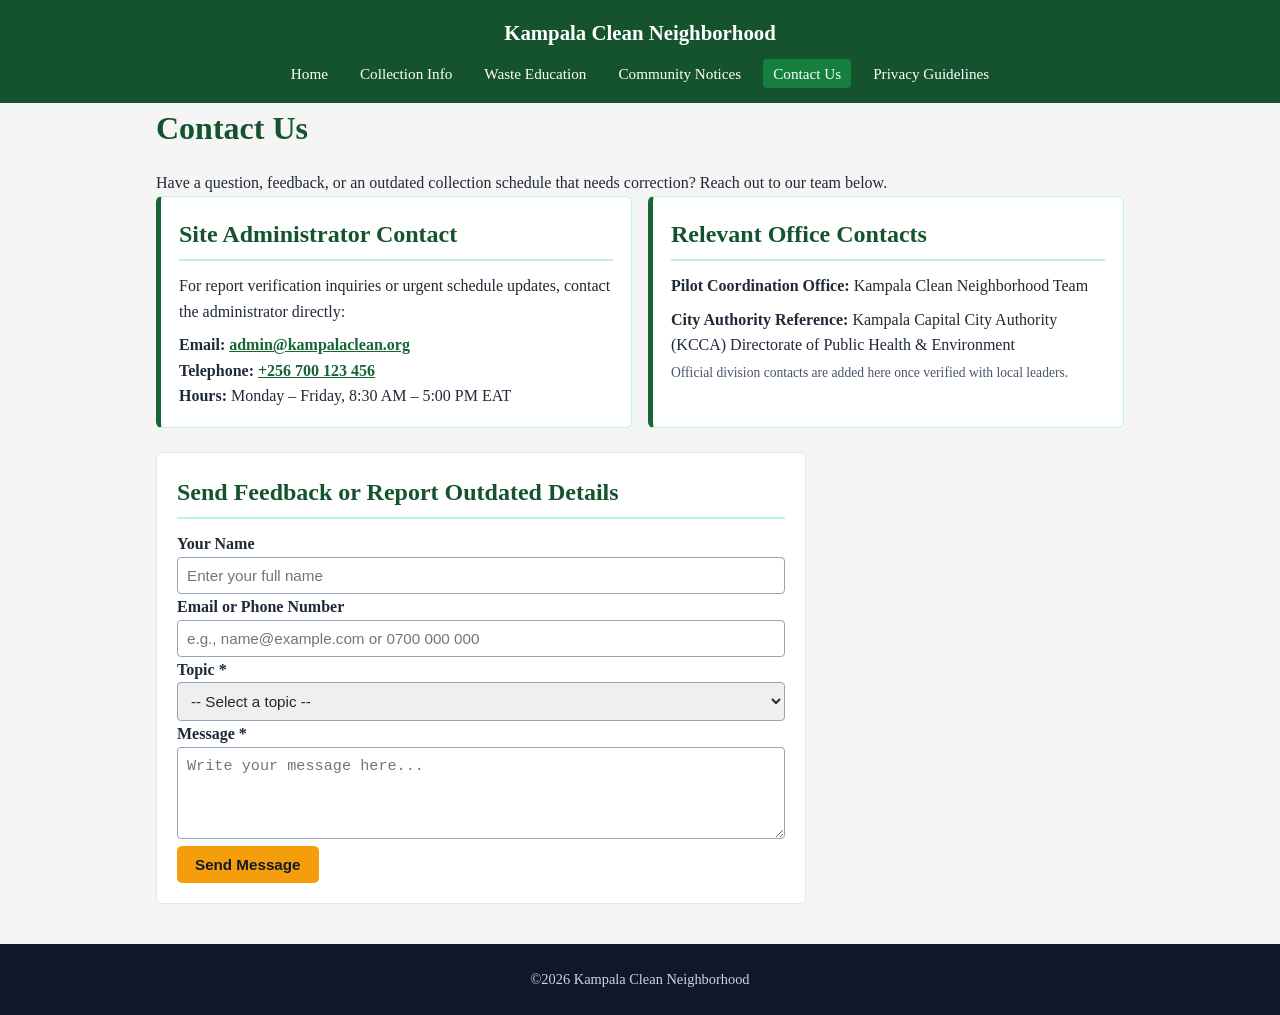
<file: contacts.html>
<!DOCTYPE html>
<html lang="en">

<head>
  <meta charset="UTF-8">
  <meta name="viewport" content="width=device-width, initial-scale=1.0">
  <meta name="description"
    content="Contact the Kampala Clean Neighborhood administrator or send feedback and corrections.">
  <title>Contact Us | Kampala Clean Neighborhood</title>
  <link rel="stylesheet" href="style.css">
</head>

<body>

  <header>
    <div class="container header-flex">
      <a href="index.html" class="logo">Kampala Clean Neighborhood</a>
      <nav aria-label="Main navigation">
        <ul>
          <li><a href="index.html">Home</a></li>
          <li><a href="collection.html">Collection Info</a></li>
          <li><a href="guide.html">Waste Education</a></li>
          <li><a href="notices.html">Community Notices</a></li>
          <li><a href="contacts.html" class="active" aria-current="page">Contact Us</a></li>
          <li><a href="privacy.html">Privacy Guidelines</a></li>
        </ul>
      </nav>
    </div>
  </header>

  <main class="container">
    <h1>Contact Us</h1>
    <section id="contact">
      <p>Have a question, feedback, or an outdated collection schedule that needs correction? Reach out to our team
        below.</p>

      <div class="grid grid-spaced">
        <article class="card">
          <h2>Site Administrator Contact</h2>
          <p>For report verification inquiries or urgent schedule updates, contact the administrator directly:</p>
          <p class="spaced-top"><strong>Email:</strong> <a
              href="mailto:admin@kampalaclean.org">admin@kampalaclean.org</a></p>
          <p><strong>Telephone:</strong> <a href="tel:+256700123456">+256 700 123 456</a></p>
          <p><strong>Hours:</strong> Monday – Friday, 8:30 AM – 5:00 PM EAT</p>
        </article>

        <article class="card">
          <h2>Relevant Office Contacts</h2>
          <p><strong>Pilot Coordination Office:</strong> Kampala Clean Neighborhood Team</p>
          <p class="spaced-top"><strong>City Authority Reference:</strong> Kampala Capital City Authority (KCCA)
            Directorate of Public Health &amp; Environment</p>
          <p class="helper-text">Official division contacts are added here once verified with local leaders.</p>
        </article>
      </div>

      <form action="#" method="post">
        <h2>Send Feedback or Report Outdated Details</h2>
        <div class="form-group">
          <label for="name">Your Name</label>
          <input type="text" id="name" name="name" placeholder="Enter your full name" required>
        </div>

        <div class="form-group">
          <label for="contact-info">Email or Phone Number</label>
          <input type="text" id="contact-info" name="contact-info" placeholder="e.g., name@example.com or 0700 000 000"
            required>
        </div>

        <div class="form-group">
          <label for="subject">Topic *</label>
          <select id="subject" name="subject" required>
            <option value="">-- Select a topic --</option>
            <option value="schedule">Correct Outdated Schedule / Collector Info</option>
            <option value="feedback">Website Feedback</option>
            <option value="question">General Question</option>
          </select>
        </div>

        <div class="form-group">
          <label for="message">Message *</label>
          <textarea id="message" name="message" rows="4" placeholder="Write your message here..." required></textarea>
        </div>

        <button type="submit" class="btn btn-primary">Send Message</button>
      </form>
    </section>
  </main>

  <footer>
    <div class="container">
      <p>&copy;2026 Kampala Clean Neighborhood</p>
    </div>
  </footer>
</body>

</html>
</file>
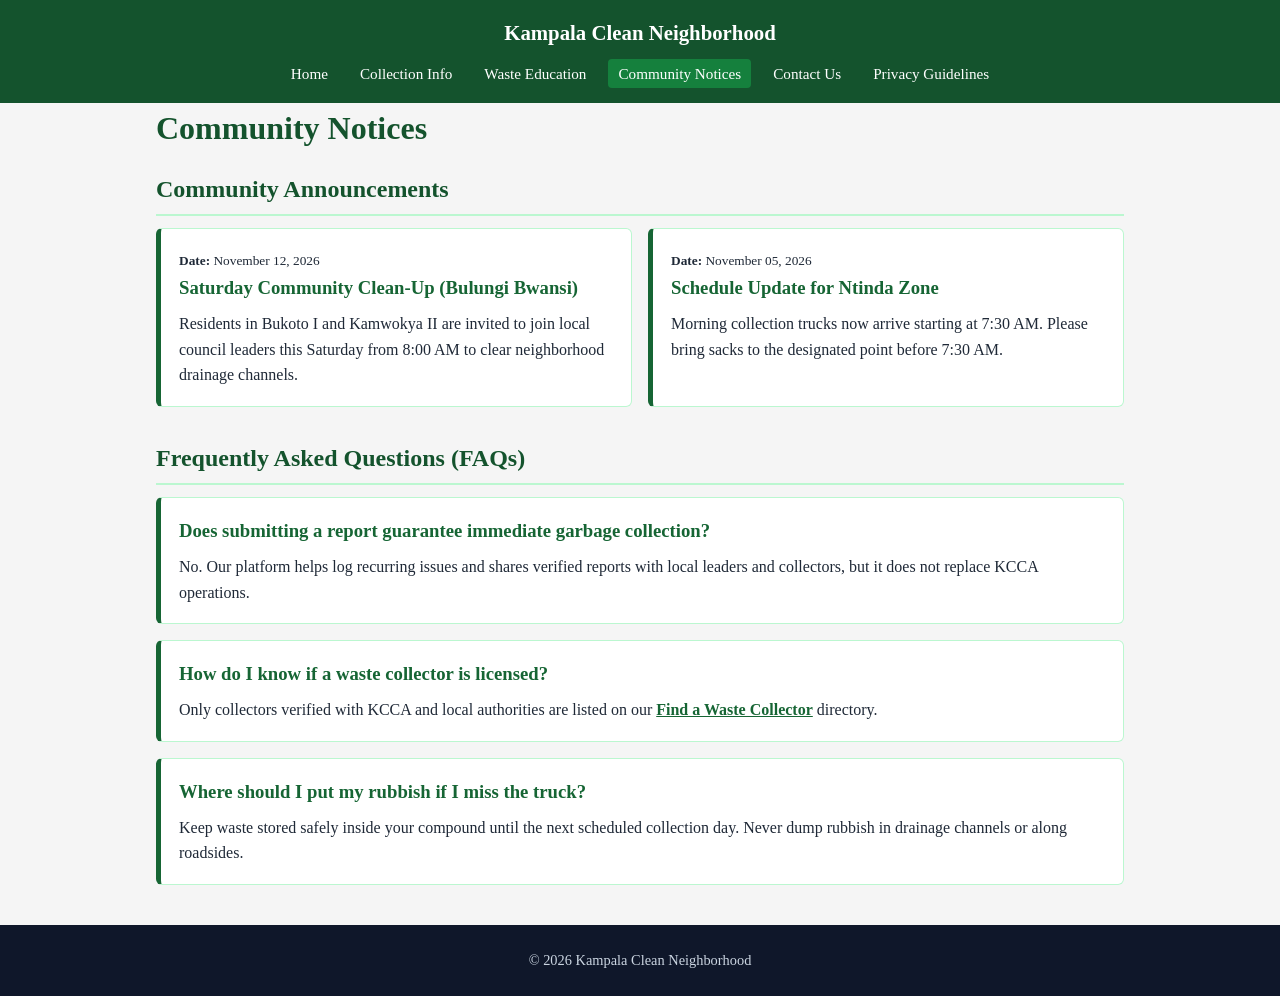
<file: notices.html>
<!DOCTYPE html>
<html lang="en">

<head>
  <meta charset="UTF-8">
  <meta name="viewport" content="width=device-width, initial-scale=1.0">
  <meta name="description"
    content="Community announcements and frequently asked questions from the Kampala Clean Neighborhood project.">
  <title>Community Notices | Kampala Clean Neighborhood</title>
  <link rel="stylesheet" href="style.css">
</head>

<body>

  <header>
    <div class="container header-flex">
      <a href="index.html" class="logo">Kampala Clean Neighborhood</a>
      <nav aria-label="Main navigation">
        <ul>
          <li><a href="home.html">Home</a></li>
          <li><a href="collection.html">Collection Info</a></li>
          <li><a href="guide.html">Waste Education</a></li>
          <li><a href="notices.html" class="active" aria-current="page">Community Notices</a></li>
          <li><a href="contacts.html">Contact Us</a></li>
          <li><a href="privacy.html">Privacy Guidelines</a></li>
        </ul>
      </nav>
    </div>
  </header>

  <main class="container">
    <h1>Community Notices</h1>
    <section>
      <h2>Community Announcements</h2>
      <div class="grid">
        <article class="card">

          <small><strong>Date:</strong> <time datetime="2026-11-12">November 12, 2026</time></small>
          <h3>Saturday Community Clean-Up (Bulungi Bwansi)</h3>
          <p>Residents in Bukoto I and Kamwokya II are invited to join local council leaders this Saturday from 8:00 AM
            to clear neighborhood drainage channels.</p>
        </article>
        <article class="card">
          <small><strong>Date:</strong> <time datetime="2026-11-05">November 05, 2026</time></small>
          <h3>Schedule Update for Ntinda Zone</h3>
          <p>Morning collection trucks now arrive starting at 7:30 AM. Please bring sacks to the designated point before
            7:30 AM.</p>
        </article>
      </div>
    </section>

    <section>
      <h2>Frequently Asked Questions (FAQs)</h2>
      <article class="card card-spaced">
        <h3>Does submitting a report guarantee immediate garbage collection?</h3>
        <p>No. Our platform helps log recurring issues and shares verified reports with local leaders and collectors,
          but it does not replace KCCA operations.</p>
      </article>
      <article class="card card-spaced">
        <h3>How do I know if a waste collector is licensed?</h3>
        <p>Only collectors verified with KCCA and local authorities are listed on our <a
            href="collection.html#collectors">Find a Waste Collector</a> directory.</p>
      </article>
      <article class="card">
        <h3>Where should I put my rubbish if I miss the truck?</h3>
        <p>Keep waste stored safely inside your compound until the next scheduled collection day. Never dump rubbish in
          drainage channels or along roadsides.</p>
      </article>
    </section>
  </main>

  <footer>
    <div class="container">
      <p>&copy; 2026 Kampala Clean Neighborhood</p>
    </div>
  </footer>

</body>

</html>
</file>
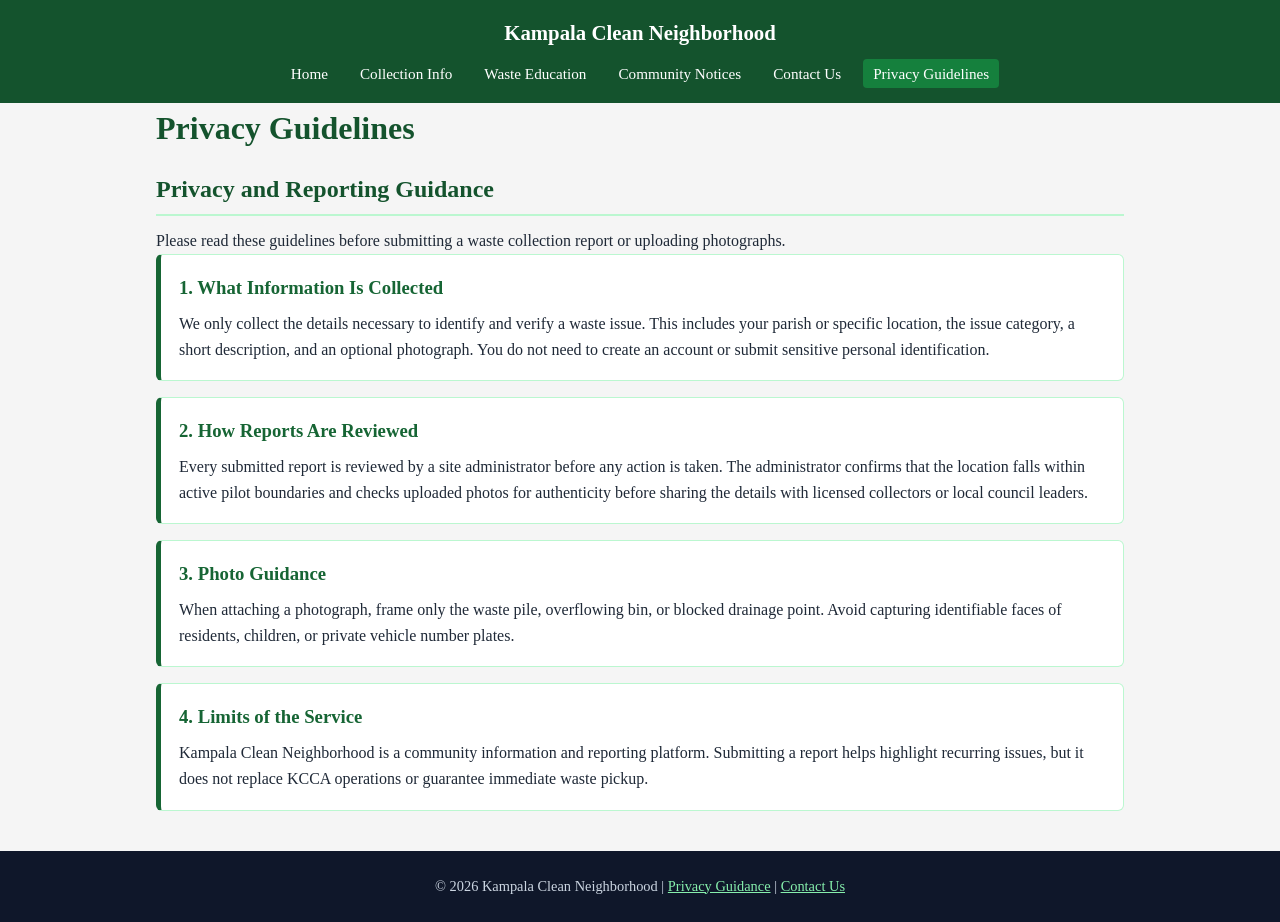
<file: privacy.html>
<!DOCTYPE html>
<html lang="en">

<head>
  <meta charset="UTF-8">
  <meta name="viewport" content="width=device-width, initial-scale=1.0">
  <meta name="description" content="Privacy and reporting guidance for submitting waste reports and photographs.">
  <title>Privacy &amp; Reporting Guidance | Kampala Clean Neighborhood</title>
  <link rel="stylesheet" href="style.css">
</head>

<body>

  <header>
    <div class="container header-flex">
      <a href="index.html" class="logo">Kampala Clean Neighborhood</a>
      <nav aria-label="Main navigation">
        <ul>
          <li><a href="index.html">Home</a></li>
          <li><a href="collection.html">Collection Info</a></li>
          <li><a href="guide.html">Waste Education</a></li>
          <li><a href="notices.html">Community Notices</a></li>
          <li><a href="contacts.html">Contact Us</a></li>
          <li><a href="privacy.html" class="active" aria-current="page">Privacy Guidelines</a></li>
        </ul>
      </nav>
    </div>
  </header>

  <main class="container">
    <h1>Privacy Guidelines</h1>
    <section>
      <h2>Privacy and Reporting Guidance</h2>
      <p>Please read these guidelines before submitting a waste collection report or uploading photographs.</p>

      <article class="card card-spaced">
        <h3>1. What Information Is Collected</h3>
        <p>We only collect the details necessary to identify and verify a waste issue. This includes your parish or
          specific location, the issue category, a short description, and an optional photograph. You do not need to
          create an account or submit sensitive personal identification.</p>
      </article>

      <article class="card card-spaced">
        <h3>2. How Reports Are Reviewed</h3>
        <p>Every submitted report is reviewed by a site administrator before any action is taken. The administrator
          confirms that the location falls within active pilot boundaries and checks uploaded photos for authenticity
          before sharing the details with licensed collectors or local council leaders.</p>
      </article>

      <article class="card card-spaced">
        <h3>3. Photo Guidance</h3>
        <p>When attaching a photograph, frame only the waste pile, overflowing bin, or blocked drainage point. Avoid
          capturing identifiable faces of residents, children, or private vehicle number plates.</p>
      </article>

      <article class="card">
        <h3>4. Limits of the Service</h3>
        <p>Kampala Clean Neighborhood is a community information and reporting platform. Submitting a report helps
          highlight recurring issues, but it does not replace KCCA operations or guarantee immediate waste pickup.</p>
      </article>
    </section>
  </main>

  <footer>
    <div class="container">
      <p>&copy; 2026 Kampala Clean Neighborhood | <a href="privacy.html">Privacy Guidance</a> | <a
          href="contacts.html">Contact Us</a></p>
    </div>
  </footer>

</body>

</html>
</file>
<file: style.css>
/* Reset and Base Styles */
* {
  box-sizing: border-box;
  margin: 0;
  padding: 0;
}

body {
  font-family: 'Times New Roman', Times, serif;
  line-height: 1.6;
  color: #1f2937;
  background-color: whitesmoke;
}

.container {
  max-width: 1000px;
  margin: 0 auto;
  padding: 0 16px;
}

/* Header & Navigation */
header {
  position: sticky;
  top: 0;
  z-index: 10;
  background-color: #14532d;
  color: whitesmoke;
  padding: 16px 0;
}

.header-flex {
  display: flex;
  flex-direction: column;
  align-items: center;
  gap: 12px;
}

.logo {
  font-size: 1.3rem;
  font-weight: bold;
  text-decoration: none;
  color: white;
}

nav ul {
  list-style: none;
  display: flex;
  flex-wrap: wrap;
  justify-content: center;
  align-items: center;
  gap: 12px;
}

nav a {
  text-decoration: none;
  padding: 6px 10px;
  border-radius: 4px;
  font-size: 0.95rem;
  color: white;
}

nav a:hover,
nav a.active {
  background-color: #15803d;
  text-decoration: none;
}

/* Notice Banner & Hero */
.notice-bar {
  background-color: #fef3c7;
  color: #92400e;
  padding: 10px 16px;
  text-align: center;
  font-size: 0.9rem;
  border-bottom: 1px solid #fde68a;
}

.hero {
  position: relative;
  background-image: linear-gradient(rgba(6, 40, 20, 0.62), rgba(6, 40, 20, 0.62)), url(images/kampala.jpg);
  background-size: cover;
  background-position: center;
  background-repeat: no-repeat;
  min-height: 400px;
  width: 100%;
  margin: 0;
  padding: 40px 16px;
  text-align: center;
}

.hero h1 {
  font-size: 1.9rem;
  margin-bottom: 12px;
  color: #ffffff;
  text-shadow: 0 2px 6px rgba(0, 0, 0, 0.5);
}

.hero p {
  max-width: 700px;
  margin: 0 auto 20px auto;
  color: #ffffff;
  text-shadow: 0 1px 4px rgba(0, 0, 0, 0.5);
}

/* Buttons */
.btn-group {
  display: flex;
  flex-wrap: wrap;
  justify-content: center;
  gap: 12px;
}

.btn {
  display: inline-block;
  padding: 10px 18px;
  border-radius: 5px;
  text-decoration: none;
  font-weight: bold;
  border: none;
  cursor: pointer;
  font-size: 0.95rem;
}

.btn-primary {
  background-color: #f59e0b;
  color: #111827;
}

.btn-primary:hover {
  background-color: #d97706;
}

.btn-secondary {
  background-color: #ffffff;
  color: #14532d;
}

.btn-secondary:hover {
  background-color: #e2e8f0;
}

/* Main Sections & Cards */
main {
  padding: 28px 0;
}

section {
  margin-bottom: 32px;
}

h2 {
  color: #14532d;
  margin-bottom: 12px;
  border-bottom: 2px solid #bbf7d0;
  padding-bottom: 6px;
}

h3 {
  color: #166534;
  margin-bottom: 8px;
}

.grid {
  display: grid;
  grid-template-columns: repeat(auto-fit, minmax(260px, 1fr));
  gap: 16px;
}

.card {
  background-color: #ffffff;
  color: #1f2937;
  border: 1px solid #bbf7d0;
  border-left: 5px solid #166534;
  border-radius: 6px;
  padding: 18px;
}

.card-1 {
  background-color: #ffffff;
  color: #1f2937;
  border: 1px solid #bbf7d0;
  border-left: 5px solid #166534;
  border-radius: 6px;
  padding: 18px;
}

.card-1-text {
  padding: 20px;
  text-align: left;
}

.card-1-img {
  width: 100%;
  height: 180px;
  object-fit: cover;
  display: block;
}

.card .card-1-img {
  margin-bottom: 12px;
  border-radius: 4px;
}

.banner-img {
  width: 100%;
  height: 260px;
  object-fit: cover;
  display: block;
  border-radius: 6px;
  margin: 12px 0 20px 0;
}

main h1 {
  color: #14532d;
  font-size: 2rem;
  margin-bottom: 16px;
}

.card-spaced {
  margin-bottom: 16px;
}

.grid-spaced {
  margin-bottom: 24px;
}

.spaced-top {
  margin-top: 8px;
}

/* Tables */
.table-wrap {
  overflow-x: auto;
}

caption {
  caption-side: top;
  text-align: left;
  font-weight: bold;
  color: #14532d;
  padding: 6px 0;
}

table {
  width: 100%;
  border-collapse: collapse;
  background-color: #ffffff;
  margin-top: 10px;
}

th,
td {
  border: 1px solid #cbd5e1;
  padding: 10px 12px;
  text-align: left;
}

th {
  background-color: #14532d;
  color: #ffffff;
}

tr:nth-child(even) {
  background-color: #f1f5f9;
}

/* Forms */
form {
  background-color: #ffffff;
  padding: 20px;
  border: 1px solid #e2e8f0;
  border-radius: 6px;
  max-width: 650px;
  font-weight: bold;
  margin-bottom: 5px;
}

.form-group {
  margin-bottom: 14px;
  max-width: 650px;
  margin: 0px;
  margin-left: auto;
  margin-right: auto;
}

label {
  display: block;

}

input[type="text"],
input[type="email"],
input[type="tel"],
select,
textarea {
  color: #1f2937;
  width: 100%;
  padding: 9px;
  border: 1px solid #94a3b8;
  border-radius: 4px;
  font-size: 0.95rem;
}

.helper-text {
  font-size: 0.85rem;
  color: #475569;
  margin-top: 4px;
}

/* Badges for Waste Separation */
.badge {
  display: inline-block;
  padding: 3px 8px;
  border-radius: 4px;
  font-size: 0.8rem;
  font-weight: bold;
  margin-bottom: 8px;
}

.badge-organic {
  background-color: #dcfce7;
  color: #14532d;
}

.badge-recycle {
  background-color: #dbeafe;
  color: #1e40af;
}

.badge-residual {
  background-color: #e5e7eb;
  color: #1f2937;
}

/* Links inside page content */
main a:not(.btn) {
  color: #166534;
  font-weight: bold;
}

main a:not(.btn):hover {
  color: #14532d;
}

/* Footer */
footer {
  background-color: #0f172a;
  color: #cbd5e1;
  padding: 24px 16px;
  text-align: center;
  font-size: 0.9rem;
  margin-top: 40px;
}

footer a {
  color: #86efac;
}
</file>
